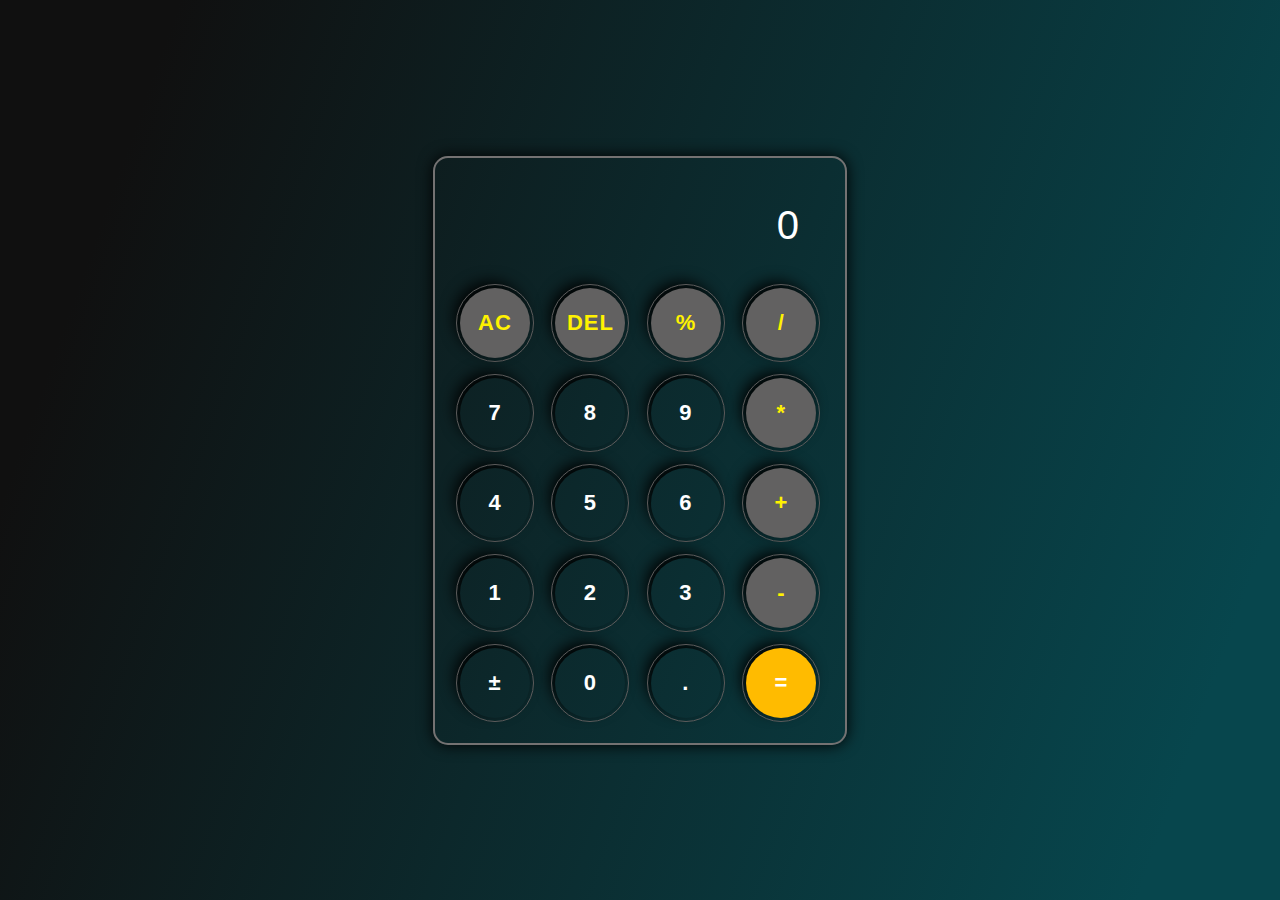
<file: Calculator/index.html>
<!DOCTYPE html>
<html lang="en">

<head>
    <meta charset="UTF-8">
    <meta name="viewport" content="width=device-width, initial-scale=1.0">
    <title>Document</title>
    <link rel="stylesheet" href="style.css">
</head>

<body>
    <div class="calculator">
        <div class="display">
            <input type="text" id="inputBox" value="0" placeholder="0" disabled>
        </div>
        <div class="row">
            <button type="button" class="opr">AC</button>
            <button type="button" class="opr">DEL</button>
            <button type="button" class="opr">%</button>
            <button type="button" class="opr">/</button>
        </div>
        <div class="row">
            <button type="button">7</button>
            <button type="button">8</button>
            <button type="button">9</button>
            <button type="button" class="opr">*</button>
        </div>
        <div class="row">
            <button type="button">4</button>
            <button type="button">5</button>
            <button type="button">6</button>
            <button type="button" class="opr">+</button>
        </div>
        <div class="row">
            <button type="button">1</button>
            <button type="button">2</button>
            <button type="button">3</button>
            <button type="button" class="opr">-</button>
        </div>
        <div class="row">
            <button type="button" id="plusMinus">&#xB1;</button>
            <button type="button">0</button>
            <button type="button">.</button>
            <button type="button" id="eqBtn">=</button>
        </div>
    </div>

    <script src="app.js"></script>
</body>

</html>
</file>
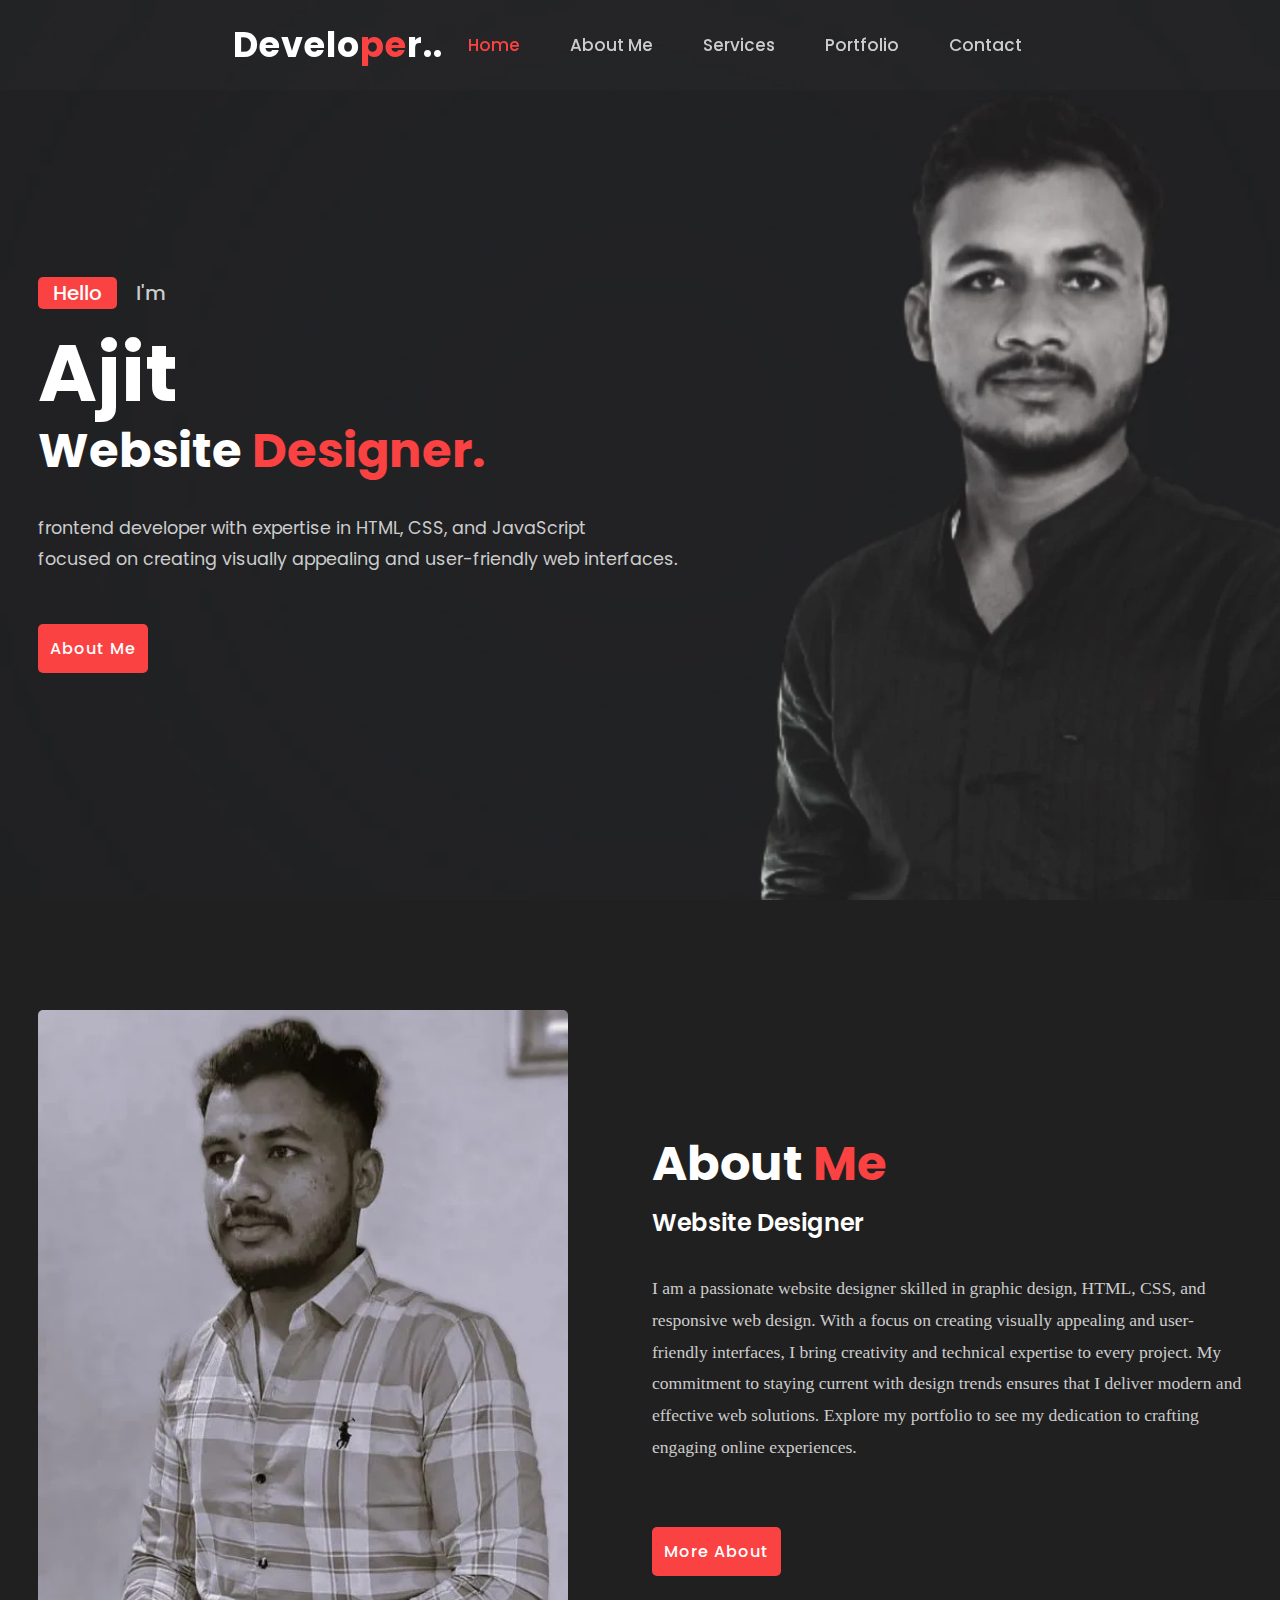
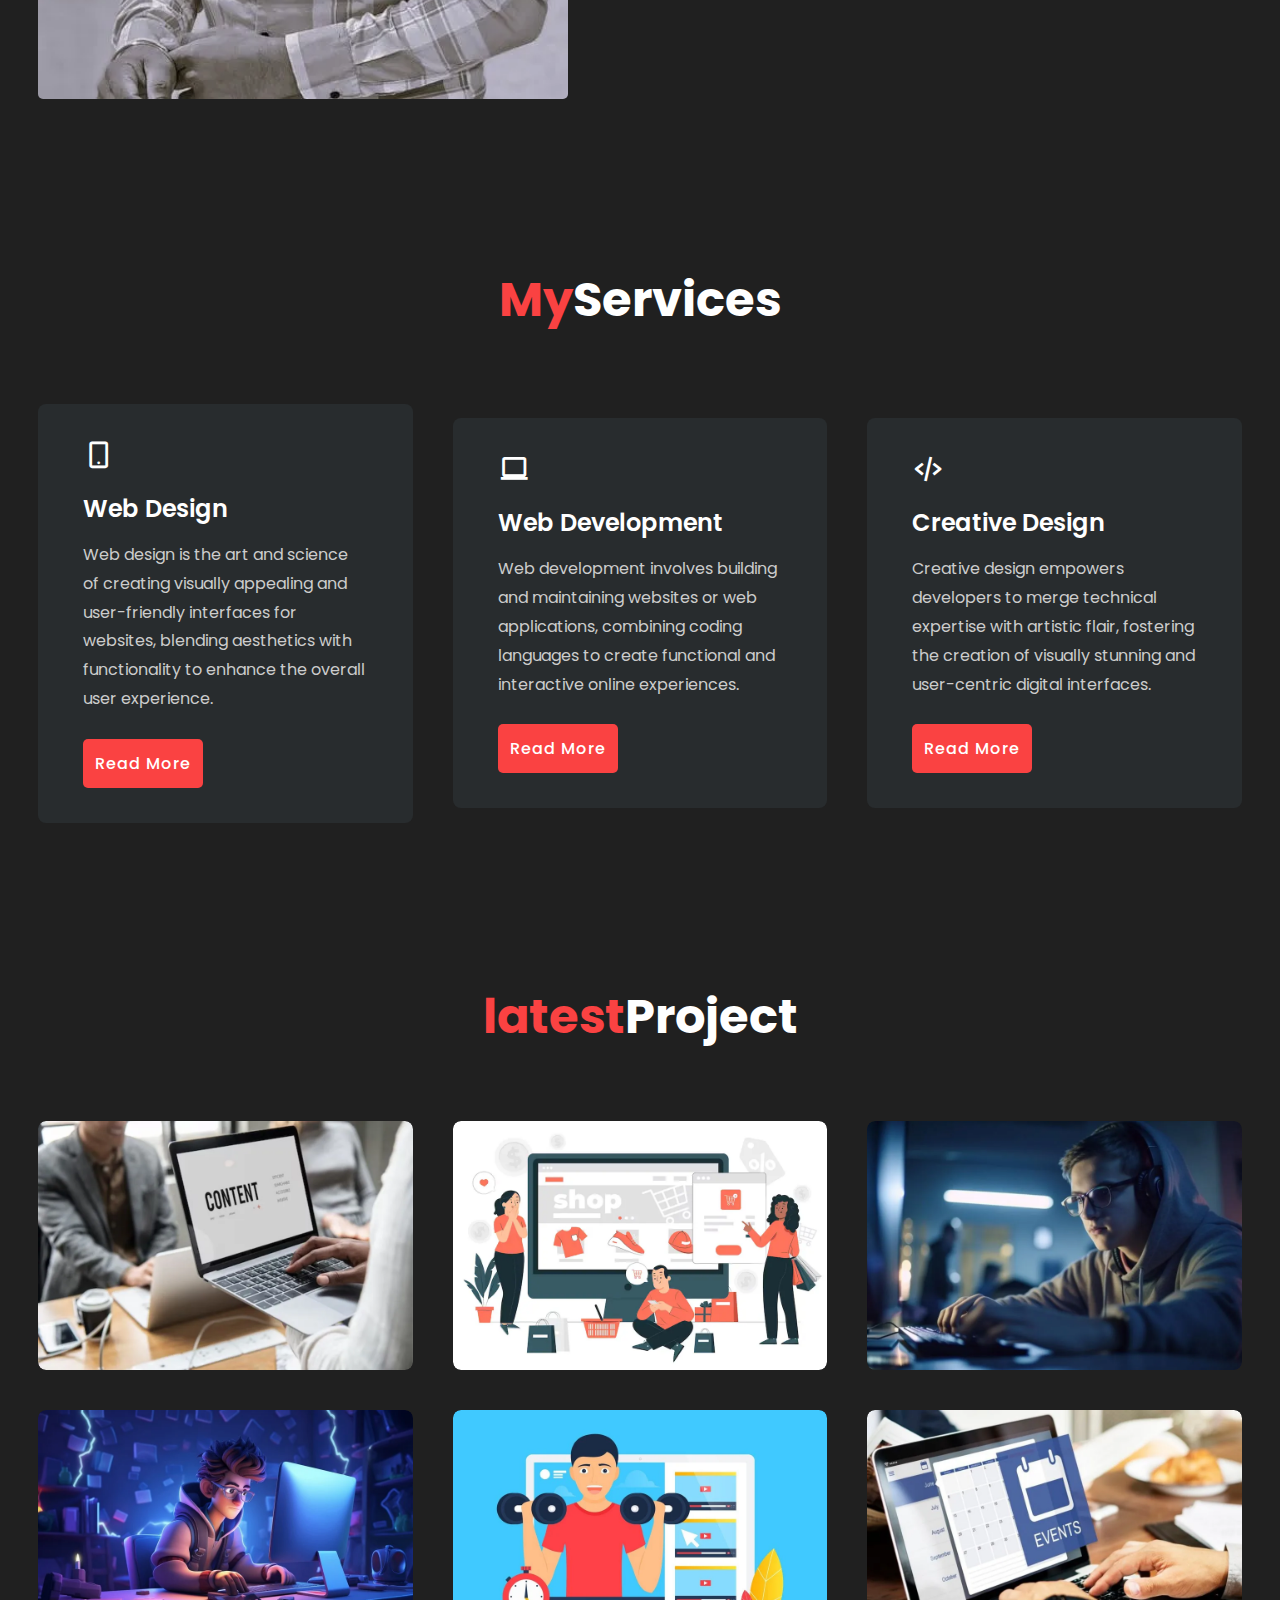
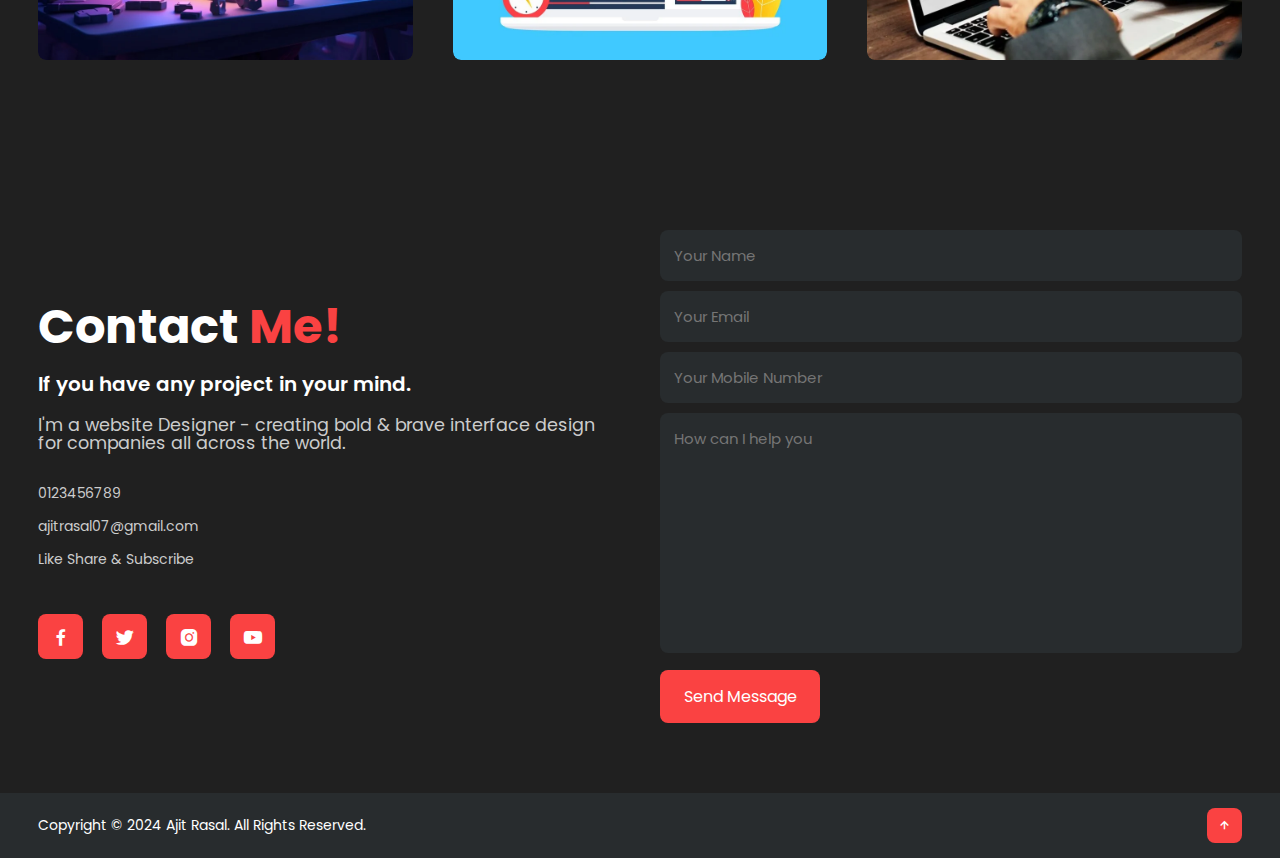
<file: Portfolio/index.html>
<!DOCTYPE html>
<html lang="en">

<head>
    <meta charset="UTF-8">
    <meta name="viewport" content="width=device-width, initial-scale=1.0">
    <title>Responsive portfolio website</title>
    <link rel="stylesheet" href="style.css">

    <link rel="stylesheet" href="https://unpkg.com/boxicons@latest/css/boxicons.min.css">
</head>

<body>
    <!----Header Section---->
    <header>
        <a href="#" class="logo">Develo<span>pe</span>r..</a>
        <ul class="navlist">
            <li><a href="#home" class="active">Home</a></li>
            <li><a href="#about">About Me</a></li>
            <li><a href="#services">Services</a></li>
            <li><a href="#portfolio">Portfolio</a></li>
            <li><a href="#contact">Contact</a></li>
        </ul>
        <div class="bx bx-menu" id="menu-icon"></div>
    </header>

    <!----Home Section---->
    <section class="home" id="home">
        <div class="home-text">
            <div class="slide">
                <span class="one">Hello</span>
                <span class="two">I'm</span>
            </div>
            <h1>Ajit</h1>
            <h3>Website <span>Designer.</span></h3>
            <p>frontend developer with expertise in HTML, CSS, and JavaScript <br> focused on creating visually
                appealing and user-friendly web interfaces.</p>
            <div class="button">
                <a href="#" class="btn">About Me</a>
            </div>
        </div>
    </section>

    <!----About Section---->
    <section class="about" id="about">
        <div class="about-img">
            <img src="assets/ajit.webp">
        </div>

        <div class="about-text">
            <h2>About <span>Me</span></h2>
            <h4>Website Designer</h4>
            <p>I am a passionate website designer skilled in graphic design, HTML, CSS, and responsive web design. With
                a focus on creating visually appealing and user-friendly interfaces, I bring creativity and technical
                expertise to every project. My commitment to staying current with design trends ensures that I deliver
                modern and effective web solutions. Explore my portfolio to see my dedication to crafting engaging
                online experiences.
            </p>
            <a href="#" class="btn">More About</a>
        </div>
    </section>

    <!----Services Section---->
    <section class="services" id="services">
        <div class="main-text">
            <h2><span>My</span>Services</h2>
        </div>
        <div class="services-content">
            <div class="box">
                <div class="s-icons">
                    <i class="bx bx-mobile-alt"></i>
                </div>
                <h3>Web Design</h3>
                <p>Web design is the art and science of creating visually appealing and user-friendly interfaces for
                    websites, blending aesthetics with functionality to enhance the overall user experience.</p>
                <a href="#" class="btn">Read More</a>
            </div>

            <div class="box">
                <div class="s-icons">
                    <i class='bx bx-laptop'></i>
                </div>
                <h3>Web Development</h3>
                <p>Web development involves building and maintaining websites or web applications, combining coding
                    languages to create functional and interactive online experiences.</p>
                <a href="#" class="btn">Read More</a>
            </div>

            <div class="box">
                <div class="s-icons">
                    <i class="bx bx-code-alt"></i>
                </div>
                <h3>Creative Design</h3>
                <p>Creative design empowers developers to merge technical expertise with artistic flair, fostering the
                    creation of visually stunning and user-centric digital interfaces.</p>
                <a href="#" class="btn">Read More</a>
            </div>
        </div>
    </section>

    <!----Portfolio Section---->
    <section class="portfolio" id="portfolio">
        <div class="main-text">
            <h2><span>latest</span>Project</h2>
        </div>
        <div class="portfolio-content">
            <div class="row">
                <img src="assets/Image1.webp">
                <div class="layer">
                    <h5>Blog Website</h5>
                    <p>The site showcases a modern and visually appealing layout to enhance the reading experience. With
                        a focus on user-friendly navigation, the front-end ensures seamless access to diverse blog
                        content. Explore the site to witness a dynamic and engaging interface.</p>
                    <a href="#"><i class='bx bx-link-external'></i></a>
                </div>
            </div>

            <div class="row">
                <img src="assets/image2.webp">
                <div class="layer">
                    <h5>E-Commerce Website</h5>
                    <p>The project features a sleek and responsive design, providing users with an intuitive shopping
                        experience. With a focus on visual appeal and seamless navigation, the front-end enhances the
                        overall user engagement. Explore the site to see a modern and user-friendly interface in action.
                    </p>
                    <a href="#"><i class='bx bx-link-external'></i></a>
                </div>
            </div>

            <div class="row">
                <img src="assets/Image3.webp">
                <div class="layer">
                    <h5>Web Design</h5>
                    <p>Web design involves creating visually engaging and user-friendly
                        interfaces for websites. Frontend developers use HTML, CSS, and often JavaScript to structure
                        content, apply styles, and enhance interactivity. The goal is to craft compelling designs that
                        seamlessly blend aesthetics with functionality to deliver a positive and intuitive user
                        experience.</p>
                    <a href="#"><i class='bx bx-link-external'></i></a>
                </div>
            </div>

            <div class="row">
                <img src="assets/Image4.webp">
                <div class="layer">
                    <h5>Visual Design</h5>
                    <p> Visual Design centers on crafting engaging and user-friendly interfaces. Utilizing skills in
                        CSS, typography, and layout, developers enhance the overall aesthetic and usability of websites
                        or applications. A keen eye for design principles and trends is crucial for creating compelling
                        user experiences.</p>
                    <a href="#"><i class='bx bx-link-external'></i></a>
                </div>
            </div>

            <div class="row">
                <img src="assets/Image5.webp">
                <div class="layer">
                    <h5>GYM Management</h5>
                    <p>The project features a dynamic layout tailored to streamline member interactions and management
                        tasks. With a focus on visual appeal, the front-end enhances the overall user experience, making
                        it easy for both staff and members to navigate the platform efficiently. Explore the site to see
                        a modern and functional front-end design tailored for gym management.</p>
                    <a href="#"><i class='bx bx-link-external'></i></a>
                </div>
            </div>

            <div class="row">
                <img src="assets/Image6.webp">
                <div class="layer">
                    <h5>Event Management</h5>
                    <p>The project features a dynamic layout designed to enhance the user experience during event
                        planning and registration. With a focus on seamless navigation, the front-end ensures a
                        user-friendly platform for organizing and participating in events. Explore the site to witness a
                        modern and engaging interface tailored for event management.</p>
                    <a href="#"><i class='bx bx-link-external'></i></a>
                </div>
            </div>
        </div>
    </section>

    <!----Contact Section---->

    <section class="contact" id="contact">
        <div class="contact-text">
            <h2>Contact <span>Me!</span></h2>
            <h4>If you have any project in your mind.</h4>
            <p>I'm a website Designer - creating bold & brave interface design for companies all across the world.</p>
            <div class="list">
                <li><a href="#">0123456789</a></li>
                <li><a href="#">ajitrasal07@gmail.com</a></li>
                <li><a href="#">Like Share & Subscribe</a></li>
            </div>

            <div class="contact-icons">
                <a href="#"><i class='bx bxl-facebook'></i></a>
                <a href=""><i class='bx bxl-twitter'></i></a>
                <a href=""><i class='bx bxl-instagram-alt'></i></a>
                <a href=""><i class='bx bxl-youtube'></i></a>
            </div>

        </div>

        <div class="contact-form">
            <form action="">
                <input type="name" placeholder="Your Name" required>
                <input type="email" placeholder="Your Email" required>
                <input type="number" placeholder="Your Mobile Number" required>
                <textarea name="" id="" cols="35" rows="10" placeholder="How can I help you" required></textarea>
                <input type="submit" value="Send Message" class="submit" required>
            </form>
        </div>
    </section>

    <!----End Section---->
    <section class="end">
        <div class="last-text">
            <p>Copyright © 2024 Ajit Rasal. All Rights Reserved.</p>
        </div>

        <div class="top">
            <a href="#home"><i class='bx bx-up-arrow-alt'></i></a>
        </div>
    </section>
</body>

</html>
</file>
<file: Calculator/style.css>
* {
    margin: 0;
    padding: 0;
    box-sizing: border-box;
    font-family: 'Trebuchet MS', 'Lucida Sans Unicode', 'Lucida Grande', 'Lucida Sans', Arial, sans-serif;
    letter-spacing: 1px;
}

body {
    min-height: 100vh;
    max-width: 100%;
    display: flex;
    justify-content: center;
    align-items: center;
    background: linear-gradient(109.6deg, rgb(16, 16, 16) 11.2%, rgb(7, 70, 77) 91.1%);

}

.calculator {
    padding: 15px;
    box-shadow: 0 0 15px #000;
    border: 2px solid rgb(116, 114, 114);
    border-radius: 15px;
}

.display input {
    width: 360px;
    border: none;
    outline: none;
    padding: 20px;
    margin: 10px;
    background: transparent;
    color: #fff;
    font-size: 40px;
    text-align: right;
    cursor: pointer;
}

input::placeholder {
    color: #fff;
}

button {
    width: 70px;
    height: 70px;
    margin: 10px;
    background: transparent;
    color: #fff;
    font-size: 22px;
    font-weight: 600;
    border: 0;
    border-radius: 50%;
    box-shadow: -5px -6px 15px #000000;
    outline: 1px solid #5d5c5c;
    outline-offset: 3px;
    cursor: pointer;
}

button:active {
    background: #4a4a4a;
    transform: translate(2px, 2px);
}

.opr {
    color: #fff200;
    background: #626161;
    font-weight: 700;
}

#eqBtn {
    background: rgb(255, 187, 0);
    font-weight: 900;
}
</file>
<file: Portfolio/style.css>
@import url('https://fonts.googleapis.com/css2?family=Montserrat:wght@300;500;600;800;900&family=Poppins:wght@300;400;500;600&display=swap');

* {
    padding: 0;
    margin: 0;
    box-sizing: border-box;
    text-decoration: none;
    list-style: none;
    scroll-behavior: smooth;
    font-family: 'Poppins', sans-serif;
}

:root {
    --bg-color: #202020;
    --second-bg-color: #202020;
    --text-color: #fff;
    --second-color: #ccc;
    --main-color: #fa4242;
    --big-font: 5rem;
    --h2-font: 3rem;
    --p-font: 1.1rem;
}

body {
    background: var(--bg-color);
    color: var(--text-color);
}

header {
    position: fixed;
    width: 100%;
    top: 0;
    right: 0;
    z-index: 1000;
    display: flex;
    align-items: center;
    justify-content: center;
    background: transparent;
    padding: 22px 15%;
    border-bottom: 1px solid transparent;
    transition: all .45s ease;
    background-color: rgba(67, 67, 67, 0.1);
    height: 10%;
    backdrop-filter: blur(3px);
}

.logo {
    color: var(--text-color);
    font-size: 35px;
    font-weight: 700;
    letter-spacing: 1px;
}

span {
    color: var(--main-color);
}

.navlist {
    display: contents;
}

.navlist a {
    color: var(--second-color);
    font-size: 17px;
    font-weight: 500;
    margin: 0 25px;
    transition: all .45s ease;
}

.navlist a:hover {
    color: var(--main-color);
}

.navlist a.active {
    color: var(--main-color);
}

#menu-icon {
    font-size: 35px;
    color: var(--text-color);
    z-index: 1000;
    cursor: pointer;
    margin-left: 25px;
    display: none;
}

section {
    padding: 160px 15% 120px;
}

.home {
    position: relative;
    height: 100vh;
    width: 100%;
    background-image: url(assets/background\ page.webp);
    background-size: cover;
    background-position: center;
    display: flex;
    align-items: center;
    justify-content: flex-start;
}

.slide {
    margin-bottom: 20px;
}

.one {
    display: inline-block;
    margin-right: 15px;
    padding: 0 15px;
    line-height: 32px;
    font-size: 20px;
    font-weight: 500;
    border-radius: 5px;
    background: var(--main-color);
    color: var(--text-color);
}

.two {
    display: inline-block;
    color: var(--second-color);
    font-size: 20px;
    font-weight: 500;
}

.home-text h1 {
    font-size: var(--big-font);
    font-weight: 700;
    color: var(--text-color);
    line-height: 1.1;
    margin: 0 0 8px;
}

.home-text h3 {
    color: var(--text-color);
    margin: 0 0 35px;
    font-size: 3rem;
    font-weight: 700;
    line-height: 1.1;
}

.button {
    display: inline-block;
    align-items: center;
    justify-content: center;
}

.home-text p {
    color: var(--second-color);
    font-size: var(--p-font);
    line-height: 1.8;
    margin-bottom: 48px;
}

.btn {
    display: inline-block;
    padding: 12px;
    background: var(--main-color);
    border-radius: 5px;
    color: var(--text-color);
    font-size: 1rem;
    letter-spacing: 1px;
    font-weight: 500;
    transition: all .45s ease;
}

.btn:hover {
    transform: scale(0.9);
}

.about {
    display: grid;
    grid-template-columns: repeat(2, 1fr);
    align-items: center;
    gap: 1.5rem;
}

.about-img img {
    max-width: 530px;
    height: auto;
    width: 100%;
    border-radius: 5px;
}

.about-text h2 {
    font-size: var(--h2-font);
    line-height: 1;
}

.about-text h4 {
    font-size: 24px;
    font-weight: 600;
    color: var(--text-color);
    line-height: 1.7;
    margin: 15px 0 30px;
}

.about-text p {
    color: var(--second-color);
    font-size: var(--p-font);
    font-family: 'Times New Roman', Times, serif;
    line-height: 1.8;
    margin-bottom: 4rem;
}

.services {
    background: var(--second-bg-color);
}

.main-text {
    text-align: center;
}

.main-text p {
    color: var(--second-color);
    font-size: 15px;
    margin-bottom: 15px;
}

.main-text h2 {
    font-size: var(--h2-font);
    line-height: 1;
}

.services-content {
    display: grid;
    grid-template-columns: repeat(auto-fit, minmax(250px, auto));
    align-items: center;
    gap: 2.5rem;
    margin-top: 5rem;
}

.box {
    background: var(--bg-color);
    padding: 35px 45px;
    border-radius: 8px;
    transition: all .45s ease;
    background-color: #282c2e;
}

.s-icons i {
    font-size: 32px;
    margin-bottom: 20px;
}

.box h3 {
    font-size: 24px;
    font-weight: 600;
    color: var(--text-color);
    margin-bottom: 15px;
}

.box p {
    color: var(--second-color);
    font-size: 1rem;
    line-height: 1.8;
    margin-bottom: 25px;
}

.box:hover {
    transform: translateY(-8px);
    cursor: pointer;
}

.portfolio-content {
    display: grid;
    grid-template-columns: repeat(auto-fit, minmax(350px, auto));
    align-items: center;
    gap: 2.5rem;
    margin-top: 5rem;
}

.row {
    position: relative;
    overflow: hidden;
    border-radius: 8px;
    cursor: pointer;
}

.row img {
    width: 100%;
    border-radius: 8px;
    display: block;
    transition: transform 0.5s;
}

.layer {
    width: 100%;
    height: 0;
    background: linear-gradient(rgba(0, 0, 0, 0.1), #fa4242);
    position: absolute;
    border-radius: 8px;
    left: 0;
    bottom: 0;
    overflow: hidden;
    display: flex;
    flex-direction: column;
    align-items: center;
    padding: 0 40px;
    transition: height 0.5s;
}

.layer h5 {
    font: 20px;
    font-weight: 600;
    margin-bottom: 15px;
    color: #fa4242;

}

.layer p {
    color: var(--second-color);
    font-size: 1rem;
    line-height: 1.8;
    color: rgb(255, 255, 255);
}

.layer i {
    color: var(--main-color);
    margin-top: 20px;
    font-size: 20px;
    background: var(--text-color);
    width: 60px;
    height: 60px;
    display: flex;
    align-items: center;
    justify-content: center;
    border-radius: 50%;
}

.row:hover img {
    transform: scale(1, 1);
}

.row:hover .layer {
    height: 100%;
}

.contact {
    background: var(--second-bg-color);
    display: grid;
    grid-template-columns: repeat(2, 1fr);
    align-items: center;
    gap: 2.5rem;
}

.contact-text h4 {
    color: var(--text-color);
    margin: 18px 0;
    font-size: 20px;
    font-weight: 600;
}

.contact-text h2 {
    font-size: var(--h2-font);
    line-height: 1;
}

.contact-text p {
    color: var(--second-color);
    font-size: var(--p-font);
    line-height: 1;
    margin-bottom: 30px;
}

.list {
    margin-bottom: 2.8rem;
}

.list li {
    margin-bottom: 12px;
}

.list li a {
    display: block;
    color: var(--second-color);
    font-size: 14px;
    transition: all .45s ease;
}

.list li a:hover {
    color: var(--text-color);
    transform: translateY(5px);
}

.contact-icons i {
    height: 45px;
    width: 45px;
    background: var(--main-color);
    color: var(--text-color);
    font-size: 22px;
    display: inline-flex;
    align-items: center;
    justify-content: center;
    border-radius: 8px;
    margin-right: 15px;
    transition: all .45s ease;
}

.contact-icons i:hover {
    color: var(--main-color);
    background: var(--text-color);
}

.contact-form form {
    position: relative;
}

.contact-form form input,
form textarea {
    width: 100%;
    padding: 14px;
    background: var(--bg-color);
    color: var(--text-color);
    background-color: #282c2e;
    border: none;
    outline: none;
    font-size: 15px;
    border-radius: 8px;
    margin-bottom: 10px;
}

.contact-form textarea {
    resize: none;
    height: 240px;
}

.contact-form .submit {
    display: inline-block;
    font-size: 16px;
    background: var(--main-color);
    color: var(--text-color);
    width: 160px;
    transition: all .45s ease;
}

.contact-form .submit:hover {
    transform: scale(1.1);
    cursor: pointer;
}

.end {
    padding: 20px 15%;
    display: flex;
    flex-wrap: wrap;
    align-items: center;
    justify-content: space-between;
    gap: 2rem;
    background-color: var(--bg-color);
    background-color: #282c2e;
}

.last-text p {
    color: var(--text-color);
    font-size: 14px;
}

.top i {
    padding: 10px;
    border-radius: 8px;
    font-size: 15px;
    color: var(--text-color);
    background: var(--main-color);
}

@media (max-width: 1480px) {
    header {
        padding: 12px 2.5%;
        transition: .1s;
    }

    section {
        padding: 110px 3% 60px;
    }

    .end {
        padding: 15px 3%;
    }
}

@media (max-width: 1100px) {
    :root {
        --big-font: 4rem;
        --h2-font: 2.5rem;
        --p-font: 1rem;
        transition: .1s;
    }

    .home-text h3 {
        font-size: 2.5rem;
    }

    .home {
        height: 87vh;
    }
}

@media (max-width: 920px) {
    .about {
        grid-template-columns: 1ref;
    }

    .about-img {
        text-align: center;
        order: 2;
    }

    .about-img img {
        width: 100%;
        height: auto;
        max-width: 100%;
    }

    .contact {
        grid-template-columns: 1ref;
    }
}

@media(max-width: 480px) {
    #menu-icon {
        display: block;
    }

    .navlist {
        position: absolute;
        top: -1000px;
        right: 0;
        left: 0;
        display: flex;
        flex-direction: column;
        background: var(--bg-color);
        text-align: left;
        transition: all .45s ease;
    }

    .navlist a {
        display: block;
        margin: 17px;
        font-size: 20px;
        transition: all .45s ease;
        color: var(--text-color);
    }

    .navlist a:hover {
        color: var(--main-color);
    }

    navlist a.active {
        color: var(--text-color);
    }

    .navlist.open {
        top: 100%;
    }
}
</file>
